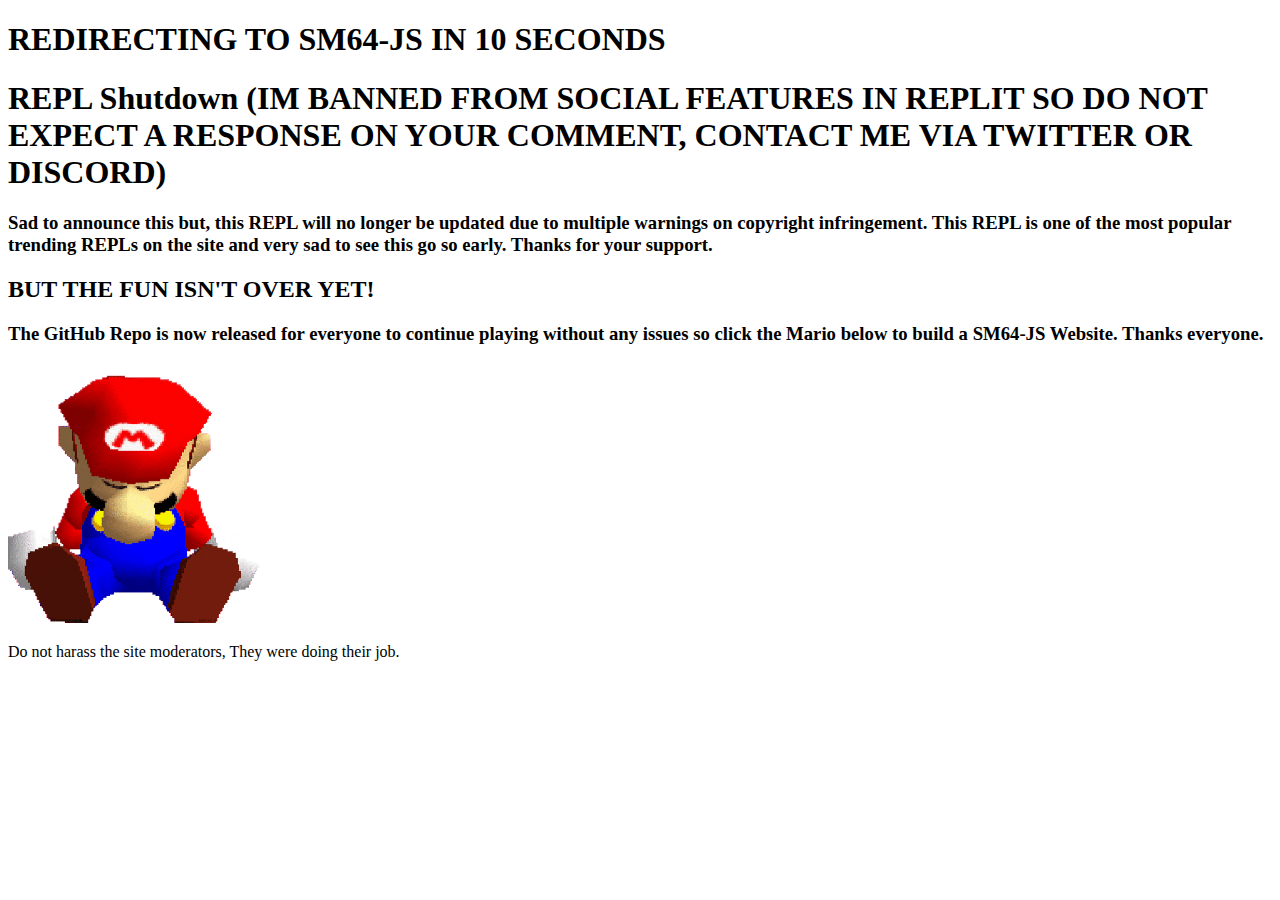
<file: shutdown/index.html>
<!DOCTYPE html>
<html>
<head>
<title>SM64-JS - Shutdown</title>
</head>
<body>
<h1>REDIRECTING TO SM64-JS IN 10 SECONDS</h1>
<h1>REPL Shutdown (IM BANNED FROM SOCIAL FEATURES IN REPLIT SO DO NOT EXPECT A RESPONSE ON YOUR COMMENT, CONTACT ME VIA TWITTER OR DISCORD)</h1>
<h3>Sad to announce this but, this REPL will no longer be updated due to multiple warnings on copyright infringement. This REPL is one of the most popular trending REPLs on the site and very sad to see this go so early. Thanks for your support.</h3>
<h2>BUT THE FUN ISN'T OVER YET!</h2>
<h3>The GitHub Repo is now released for everyone to continue playing without any issues so click the Mario below to build a SM64-JS Website. Thanks everyone.</h3>
<a href="https://github.com/SevenworksDev/SM64-JS"><img src="mama-mia.gif" width="20%"></img></a>
<p>Do not harass the site moderators, They were doing their job.</p>
</body>
<script>
setTimeout('window.location.href = "https://github.com/SevenworksDev/SM64-JS"', 10000)
</script>
</html>
</file>
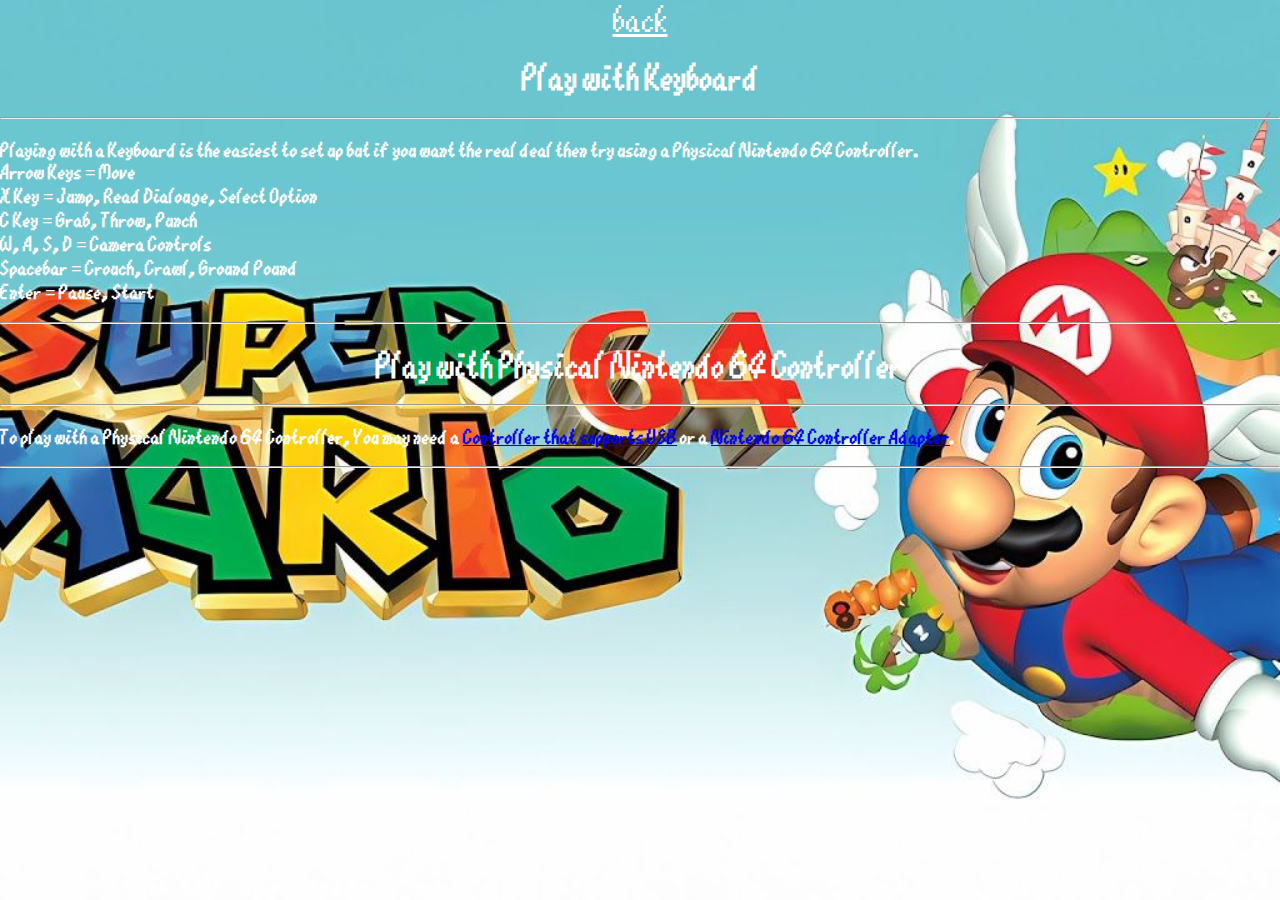
<file: pages/controls.html>
<!DOCTYPE html>
<html>
<head>
<title>SM64-JS - Controls</title>
<link rel="stylesheet" href="../style.css">
</head>
<body>
<a class="back" href="../">back</a>
<h1 class="center">Play with Keyboard</h1>
<hr></hr>
<h3>Playing with a Keyboard is the easiest to set up but if you want the real deal then try using a Physical Nintendo 64 Controller.<br>
Arrow Keys = Move<br>
X Key = Jump, Read Dialouge, Select Option<br>
C Key = Grab, Throw, Punch<br>
W, A, S, D = Camera Controls<br>
Spacebar = Crouch, Crawl, Ground Pound<br>
Enter = Pause, Start</h3>
<hr></hr>
<h1 class="center">Play with Physical Nintendo 64 Controller</h1>
<hr></hr>
<h3>To play with a Physical Nintendo 64 Controller, You may need a <a href="https://www.walmart.com/ip/N64-Style-Wired-USB-Controller-for-PC-Mac-Grey/960393107">Controller that supports USB</a> or a <a href="https://www.walmart.com/ip/MAYFLASH-N64-Controller-Adapter-For-Pc/165694163">Nintendo 64 Controller Adapter</a>.</h3>
<hr></hr>

</body>
<script>
    document.addEventListener("DOMContentLoaded", function() {
        // Array of background images
        var backgrounds = [
            '../assets/bg/9692191-super-mario-glitch.jpg',
            '../assets/bg/9692206-nintendo-video-games-minimalistic-mario.jpg',
            '../assets/bg/9692221-super-mario-64-game-100.jpg',
            '../assets/bg/wp3621392-super-mario-64-wallpapers.png',
            '../assets/bg/wp2661977-mario-bros-wallpaper.jpg',
            '../assets/bg/wp3621393-super-mario-64-wallpapers.jpg',
            '../assets/bg/wp3621394-super-mario-64-wallpapers.jpg',
            '../assets/bg/wp3621411-super-mario-64-wallpapers.jpg',
            '../assets/bg/wp3621421-super-mario-64-wallpapers.jpg',
            '../assets/bg/wp3621432-super-mario-64-wallpapers.jpg',
            '../assets/bg/wp3621441-super-mario-64-wallpapers.jpg',
            // Add more images as needed
        ];
    
        // Select a random background image
        var randomBackground = backgrounds[Math.floor(Math.random() * backgrounds.length)];
    
        // Set the background image of the body element
        document.body.style.backgroundImage = 'url(' + randomBackground + ')';
    });
    </script>
</html>
</file>
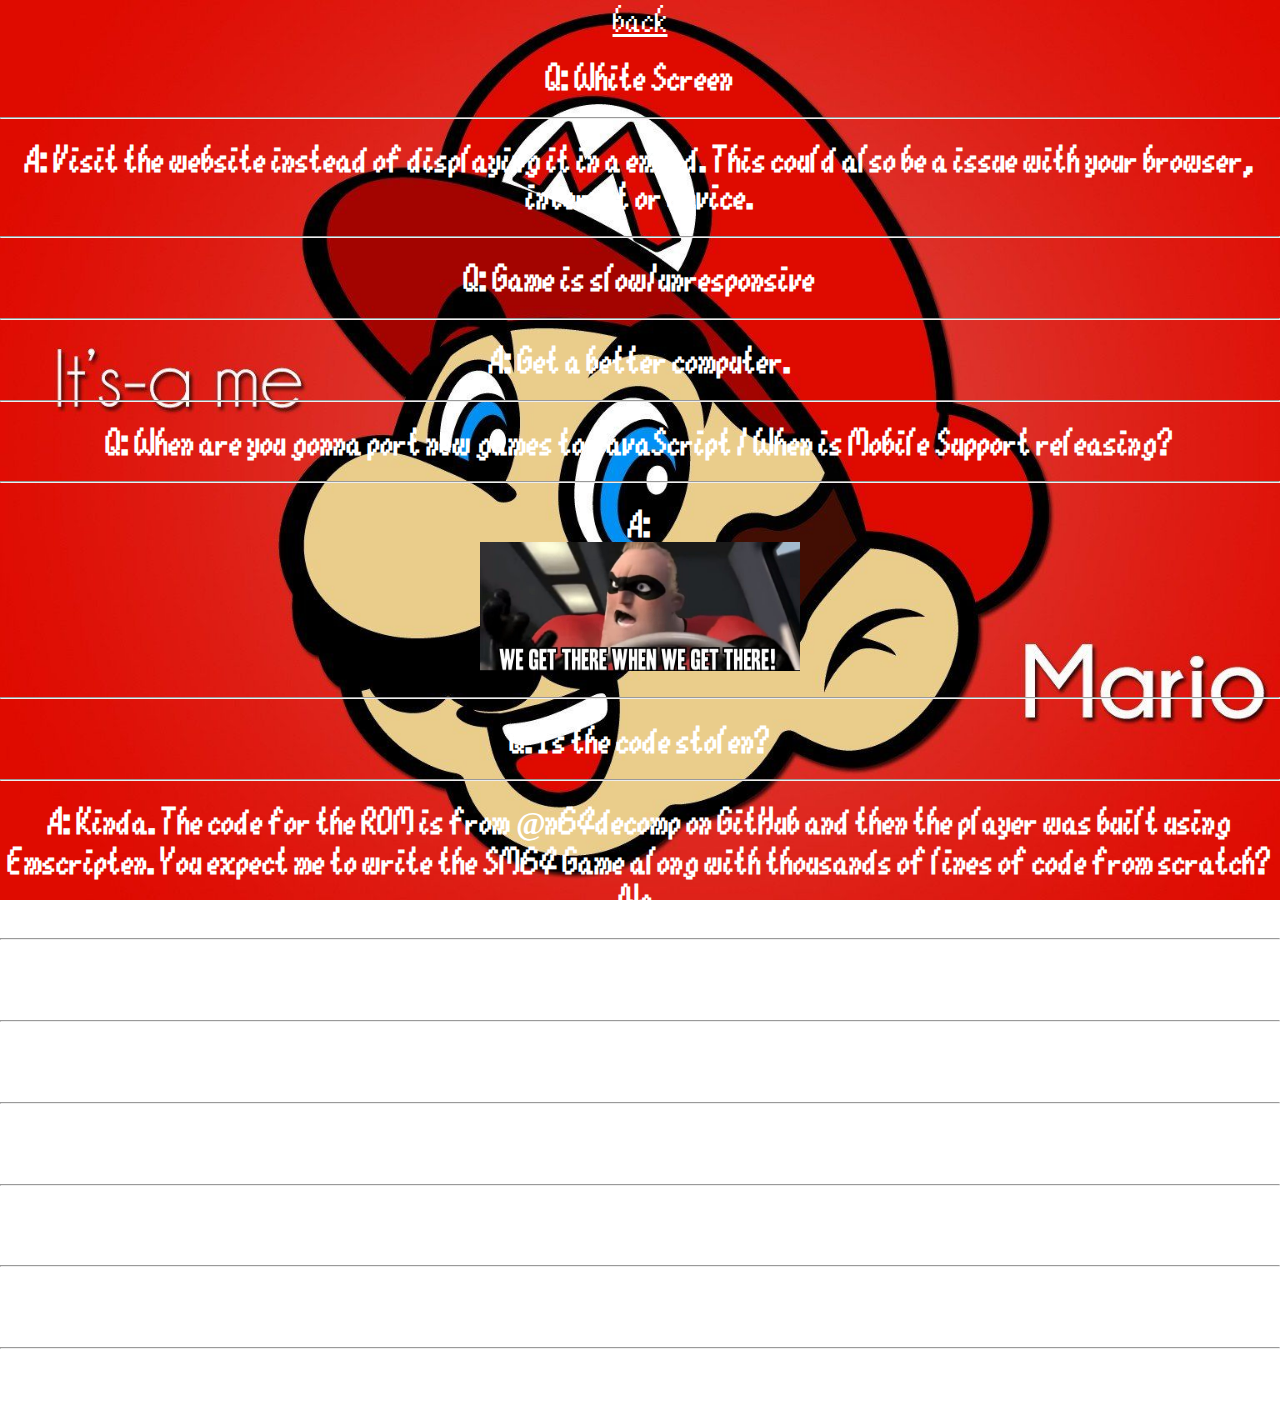
<file: pages/faq.html>
<!DOCTYPE html>
<html>
<head>
<title>SM64-JS - Frequently Asked Questions</title>
<link rel="stylesheet" href="../style.css">
</head>
<body>
<a class="back" href="../">back</a>
<h1 class="center">Q: White Screen</h1>
<hr></hr>
<h1 class="center">A: Visit the website instead of displaying it in a embed. This could also be a issue with your browser, internet or device.</h1>
<hr></hr>
<h1 class="center">Q: Game is slow/unresponsive</h1>
<hr></hr>
<h1 class="center">A: Get a better computer.</h1>
<hr></hr>
<h1 class="center">Q: When are you gonna port new games to JavaScript / When is Mobile Support releasing?</h1>
<hr></hr>
<h1 class="center">A:<br><img src="../assets/images/MrIncredible.jpg" width="25%"></img></h1>
<hr></hr>
<h1 class="center">Q: Is the code stolen?</h1>
<hr></hr>
<h1 class="center">A: Kinda. The code for the ROM is from @n64decomp on GitHub and then the player was built using Emscripten. You expect me to write the SM64 Game along with thousands of lines of code from scratch? No.</h1>
<hr></hr>
<h1 class="center">Q: How do I play?</h1>
<hr></hr>
<h1 class="center">A: Read the controls page. You play it the way you play it on a Nintendo 64.</h1>
<hr></hr>
<h1 class="center">Q: What happened to the old design where it was just "Click to Start, Made by TWTG"?</h1>
<hr></hr>
<h1 class="center">A: The page was lazy. I wanted more effort. Friend quit so I am continuing the project.</h1>
<hr></hr>
<h1 class="center">Q: This game sucks</h1>
<hr></hr>
<h1 class="center">A: I̶͇͋ ̴͚͒k̴̖̀n̸̻͊o̴͈̒w̴̬͠ ̵̩̈w̵̤̃h̴̫͠e̷͎̅ŗ̶̿e̷͚͝ ̴̝̋ÿ̷̤́õ̵̼u̸͉͋ ̶̭̀l̸̢̒ì̴͓v̴̫̊e̷̩̐</h1>
</body>
<script>
    document.addEventListener("DOMContentLoaded", function() {
        // Array of background images
        var backgrounds = [
            '../assets/bg/9692191-super-mario-glitch.jpg',
            '../assets/bg/9692206-nintendo-video-games-minimalistic-mario.jpg',
            '../assets/bg/9692221-super-mario-64-game-100.jpg',
            '../assets/bg/wp3621392-super-mario-64-wallpapers.png',
            '../assets/bg/wp2661977-mario-bros-wallpaper.jpg',
            '../assets/bg/wp3621393-super-mario-64-wallpapers.jpg',
            '../assets/bg/wp3621394-super-mario-64-wallpapers.jpg',
            '../assets/bg/wp3621411-super-mario-64-wallpapers.jpg',
            '../assets/bg/wp3621421-super-mario-64-wallpapers.jpg',
            '../assets/bg/wp3621432-super-mario-64-wallpapers.jpg',
            '../assets/bg/wp3621441-super-mario-64-wallpapers.jpg',
            // Add more images as needed
        ];
    
        // Select a random background image
        var randomBackground = backgrounds[Math.floor(Math.random() * backgrounds.length)];
    
        // Set the background image of the body element
        document.body.style.backgroundImage = 'url(' + randomBackground + ')';
    });
    </script>
</html>
</file>
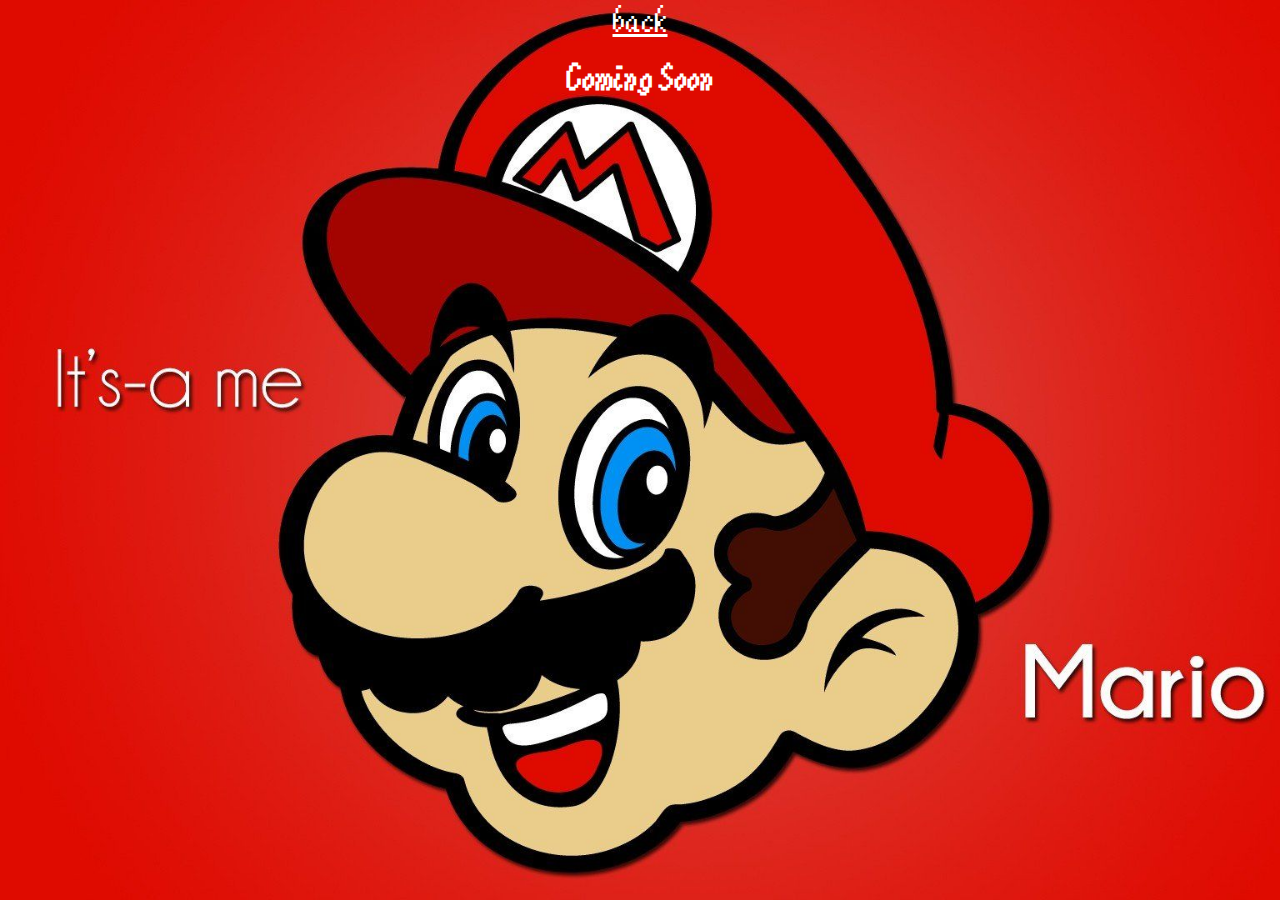
<file: pages/guide.html>
<!DOCTYPE html>
<html>
<head>
<title>SM64-JS - Players Guide</title>
<link rel="stylesheet" href="../style.css">
</head>
<body>
<a class="back" href="../">back</a>
<h1 class="center">Coming Soon</h1>
</body>
<script>
    document.addEventListener("DOMContentLoaded", function() {
        // Array of background images
        var backgrounds = [
            '../assets/bg/9692191-super-mario-glitch.jpg',
            '../assets/bg/9692206-nintendo-video-games-minimalistic-mario.jpg',
            '../assets/bg/9692221-super-mario-64-game-100.jpg',
            '../assets/bg/wp3621392-super-mario-64-wallpapers.png',
            '../assets/bg/wp2661977-mario-bros-wallpaper.jpg',
            '../assets/bg/wp3621393-super-mario-64-wallpapers.jpg',
            '../assets/bg/wp3621394-super-mario-64-wallpapers.jpg',
            '../assets/bg/wp3621411-super-mario-64-wallpapers.jpg',
            '../assets/bg/wp3621421-super-mario-64-wallpapers.jpg',
            '../assets/bg/wp3621432-super-mario-64-wallpapers.jpg',
            '../assets/bg/wp3621441-super-mario-64-wallpapers.jpg',
            // Add more images as needed
        ];
    
        // Select a random background image
        var randomBackground = backgrounds[Math.floor(Math.random() * backgrounds.length)];
    
        // Set the background image of the body element
        document.body.style.backgroundImage = 'url(' + randomBackground + ')';
    });
    </script>
</html>
</file>
<file: style.css>
/* Font Setup */

@font-face {
    font-family: 'Mario64';
    src: url('./assets/fonts/font.eot');
    font-weight: normal;
    font-style: normal;
}

@font-face {
    font-family: 'Mario64';
    src: url('./assets/fonts/font.woff') format('woff'),
        url('./assets/fonts/font.ttf') format('truetype'),
        url('./assets/fonts/font.svg#Mario64') format('svg');
    font-weight: normal;
    font-style: normal;
    font-display: swap;
}

/* Apply Fonts */

h1, h2, h3, h4, h5, h6, p .black {
  font-family: 'Mario64';
  color: black;
}

h1, h2, h3, h4, h5, h6, p, .white, .back {
  font-family: 'Mario64';
  color: white;
}

/* Default Fonts */

h1, h2, h3, h4, h5, h6, p {
  font-family: 'Mario64';
  color: white;
}

/* Set Background */

body {
  /* background-image: url("./assets/bg/9692191-super-mario-glitch.jpg"); */
  background-size: cover; /* This will make the background image cover the entire element */
  background-repeat: no-repeat; /* This will prevent the image from tiling */
  background-position: center; /* This will center the image */
  margin: 0; /* Remove default margin */
  padding: 0; /* Remove default padding */
  height: 100vh; /* Ensure the body takes up the full viewport height */
}

/* Center Text */

.center {
  text-align: center;
}

/* Menu */

#menu {
  display: flex;
  justify-content: space-around;
  align-items: center;
  height: 150px;
  padding: 50px;
  border: 10px solid white;
  color: white;
  background-color: rgba(0, 0, 0, 0.5); /* Black background with 50% opacity */
  border-radius: 10px; /* Optional: Rounds the corners of the div */
}

#menu a, #menu h1 {
  margin: 0 10px; /* Adjust spacing between items */
}

#menu a h1:focus, #menu a h1:hover {
  outline: 2px solid white; /* Highlight the focused or hovered item */
  cursor: pointer; /* Change cursor to pointer */
  background-color: rgba(0, 0, 0, 0.75); /* Black background with 50% opacity */
}

/* Nav */

.back {
  display:block;
  margin:auto;
  text-align: center;
  font-size: xx-large;
}
</file>
